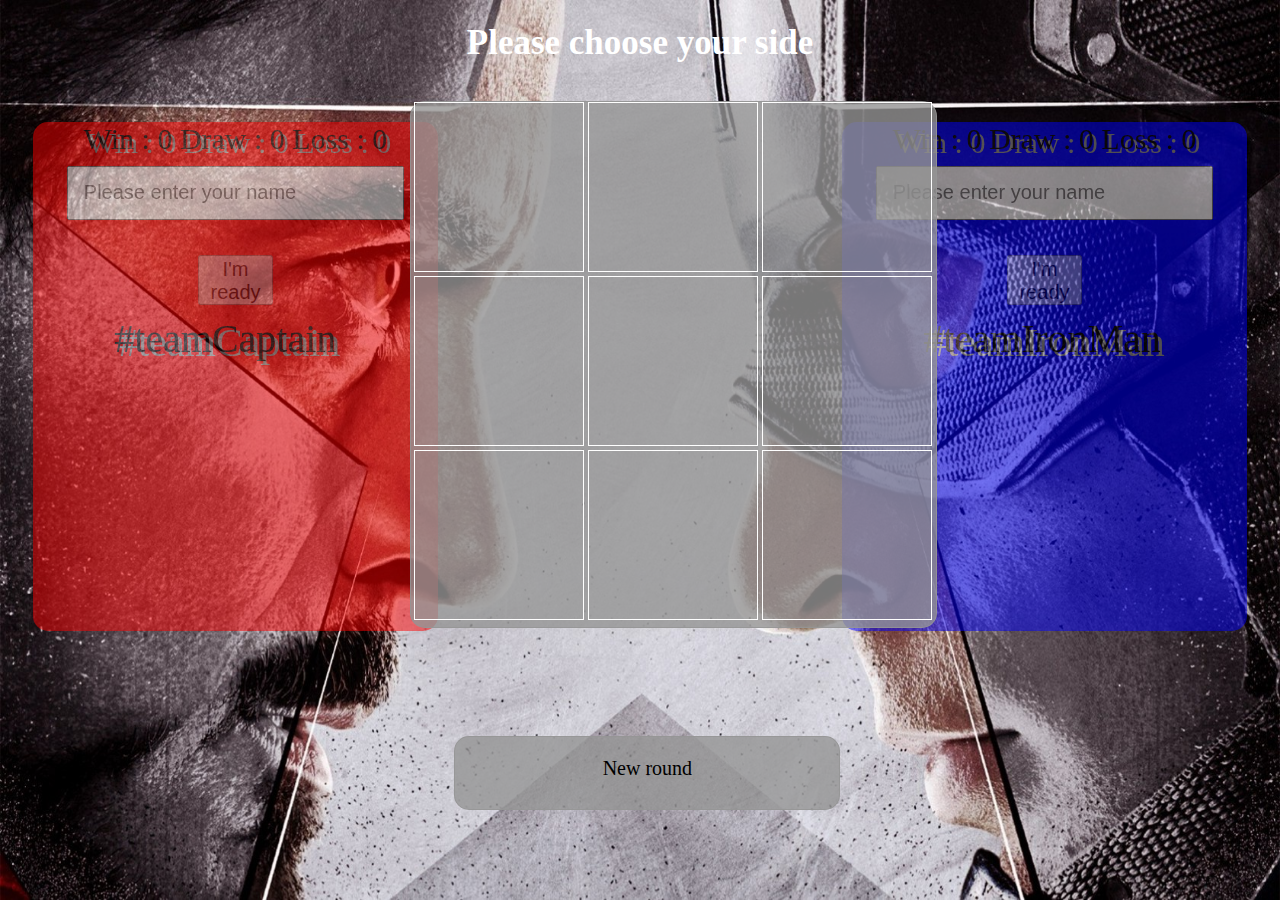
<file: index.html>
<!DOCTYPE html>
<html>
<head>
  <meta charset="utf-8">
  <title>tic-tac-toe</title>
  <link rel="stylesheet" href="css/tic-tac-toe.css">
  <script src="js/jquery-1.7.2.js"></script>
  <script src="js/tic-tac-toe.js"></script><!-- business logic -->
  <script src="js/ui.js"></script>
</head>
<body>

  <h1>Please choose your side </h1>

  <div class="player" id="captaino">
    <p class="side">
      #teamCaptain
    </p>
    <p class="count">
      Win : 0 Draw : 0 Loss : 0
    </p>
    <input type="text" placeholder="Please enter your name"  val=""><br>
    <button type="button">I'm ready</button>
  </div>
  <div class="player" id="ironmanx">
    <p class="side">
      #teamIronMan
    </p>
    <p class="count">
      Win : 0 Draw : 0 Loss : 0
    </p>
    <input type="text" placeholder="Please enter your name" val=""><br>
    <button type="button">I'm ready</button>
  </div>
  <div class="container">
    <div class="space" data-pos="0" blank="true"></div>
    <div class="space" data-pos="1" blank="true"></div>
    <div class="space" data-pos="2" blank="true"></div>
    <div class="space" data-pos="3" blank="true"></div>
    <div class="space" data-pos="4" blank="true"></div>
    <div class="space" data-pos="5" blank="true"></div>
    <div class="space" data-pos="6" blank="true"></div>
    <div class="space" data-pos="7" blank="true"></div>
    <div class="space" data-pos="8" blank="true"></div>
  </div>
  <div class="reset">
    <p>
      New round
    </p>
  </div>
  <span id='words' >tic-tac-toe</span>

</body>
</html>
</file>
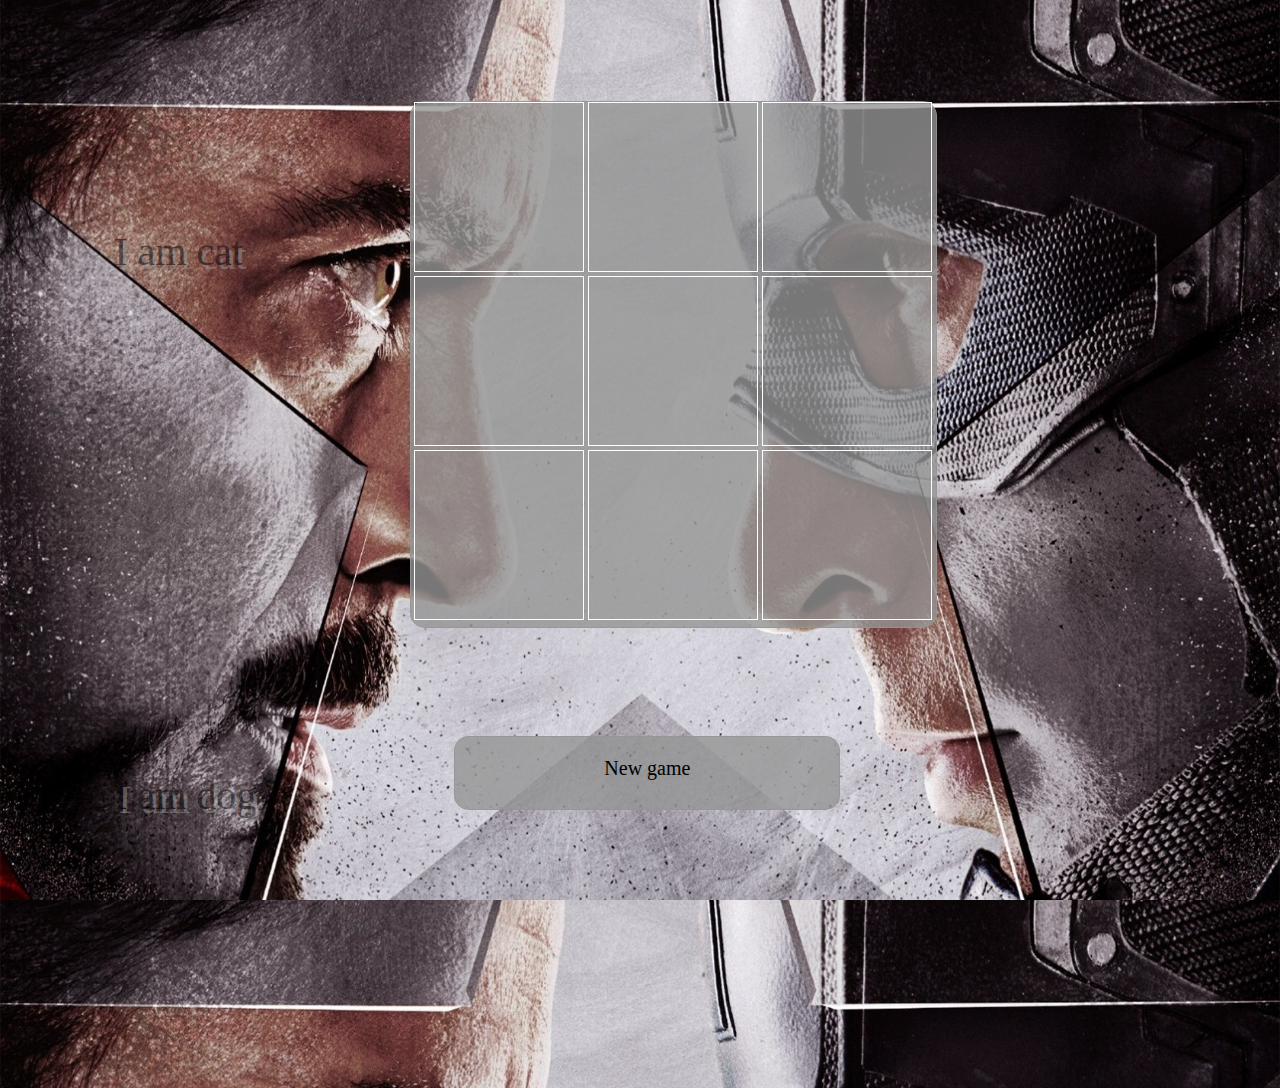
<file: tic-tac-toe.html>
<!DOCTYPE html>
<html>
<head>
  <meta charset="utf-8">
  <title>tic-tac-toe</title>
  <link rel="stylesheet" href="css/tic-tac-toe.css">
  <script src="js/jquery-1.7.2.js"></script>
  <script src="js/tic-tac-toe.js"></script><!-- business logic -->
  <script src="js/ui.js"></script>
</head>
<body>
  <div class="player" id="cato">
    <p class="side">
      I am cat
    </p>
  </div>
  <div class="player" id="dogx">
    <p class="side">
      I am dog
    </p>
  </div>
  <div class="container">
    <div class="space" data-pos="0" blank="true"></div>
    <div class="space" data-pos="1" blank="true"></div>
    <div class="space" data-pos="2" blank="true"></div>
    <div class="space" data-pos="3" blank="true"></div>
    <div class="space" data-pos="4" blank="true"></div>
    <div class="space" data-pos="5" blank="true"></div>
    <div class="space" data-pos="6" blank="true"></div>
    <div class="space" data-pos="7" blank="true"></div>
    <div class="space" data-pos="8" blank="true"></div>
  </div>
  <div class="reset">
    <p>
      New game
    </p>
  </div>

</body>
</html>
</file>
<file: css/tic-tac-toe.css>
@import url(http://fonts.googleapis.com/css?family=Oleo+Script);
@import url(http://fonts.googleapis.com/css?family=Ruluko);

body {
  display: block;
  background-size: 100% 100%;
  padding: 0px;
  background-image: url("../img/civil-war.jpg");
  text-align: center;
  font-family: 'Open Sans' sans-serif;
}

html {
    height: 100%
}

h1 {
  color: white;
  font-size: 35px;
}

p {
  font-size: 20px;
  text-shadow: 4px 4px rgb(149,149,149);
}


.player:hover {
  opacity : 0.7;
}

.player {
  display: block;
  position: relative;
  text-align: center;
  width: 32%;
  height: 509px;
  margin-top: 35px;
  margin-right: 2%;
  margin-left: 2%;
  opacity: 0.5;
}

.player:hover {
  opacity : 0.9;
}

#captaino {
  float:left;
  background-color: red;
  border: rgb(51,204,204);
  border-radius: 15px;
}


#ironmanx {
  float:right;
  background-color: blue;
  border: rgb(153,153,102);
  border-radius: 15px;
}

.side {
  display: inline;
  color: 	rgb(8,8,8);
  font-size: 40px;
  position: absolute;
  top: 30%;
  left: 20%;

}

.count {
  display: inline;
  color: 	rgb(8,8,8);
  font-size: 30px;
}

input {
  width: 75%;
  height: 20px;
  padding: 15px;
  margin: 10px;
  font-size: 20px;
}

button {
  width : 75px;
  height : 50px;
  font-size: 20px;
  margin : 25px;
  opacity: 0.5;
}


.button:hover {
  opacity : 1;
  border: 1px solid rgba(149,149,149,0.8);
  border-radius: 15px;
}

.container {
  display: block;
  position: absolute;
  top: 101px;
  left: 32%;
  width: 525px;
  height: 525px;
  background-color: rgba(149,149,149,0.8);
  border: 1px solid rgba(149,149,149,0.8);
  border-radius: 15px;
}

.reset {
  display: block;
  position: absolute;
  bottom: 10%;
  left: 35.5%;
  width: 30%;
  height: 8%;
  text-align: center;
  background-color: rgba(149,149,149,0.8);
  border: 1px solid rgba(149,149,149,0.8);
  border-radius: 15px;
}

.reset:hover {
  background-color: grey;
}

.space {
  display: inline-block;
  position: relative;
  width: 32%;
  height: 32%;
  margin: 0 auto;
  border: 1px solid white;
}

.img {
  width: 150px;
  height: 150px;
}

#words{
  display: none; /* hide our block of text, we're just using it as a data source in our Javascipt */
}

.word{
  font-family: Georgia, serif;
  font-size: 20px;
  color: white;
  display: none;
  position: absolute;
}
</file>
